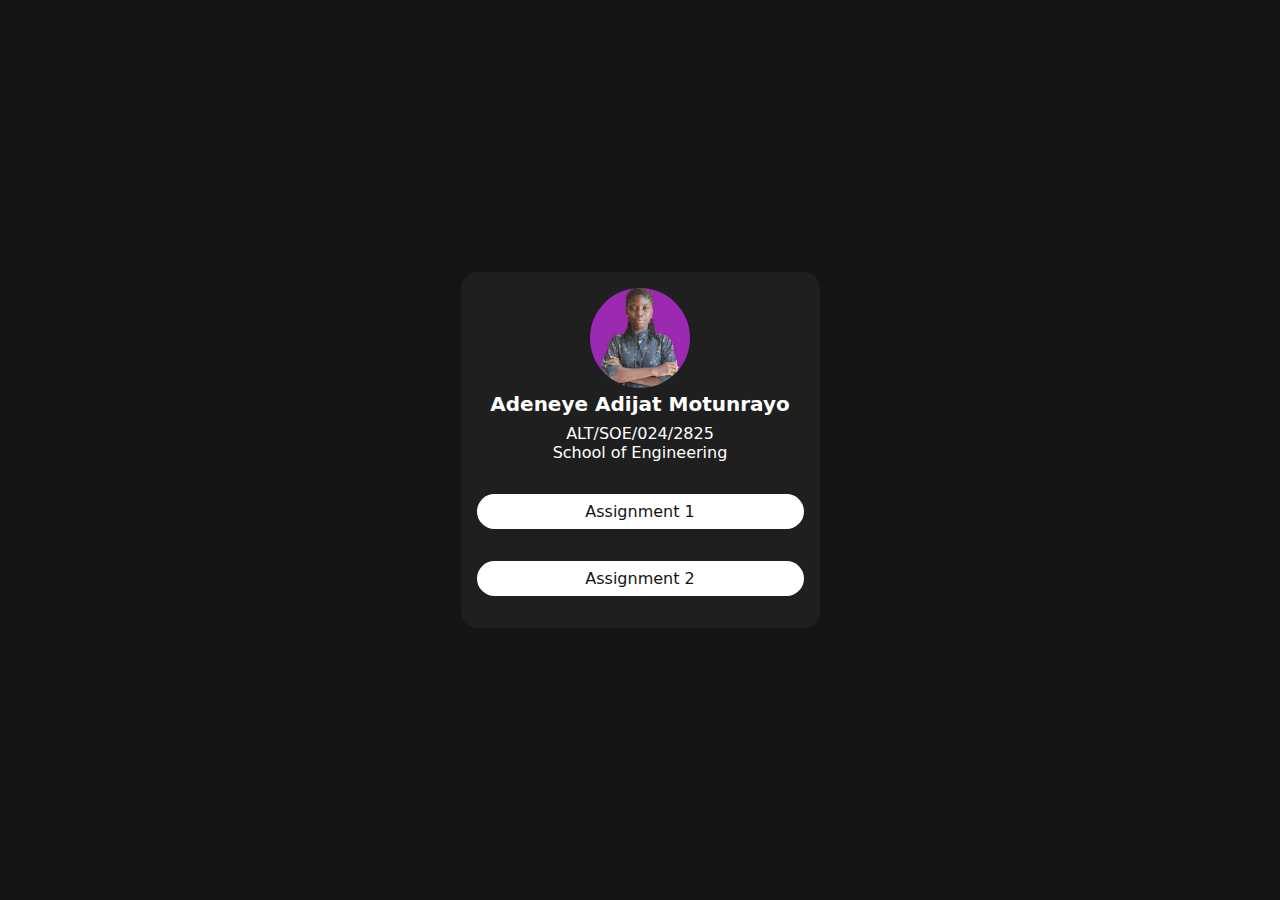
<file: index.html>
<!doctype html>
<html lang="en">
  <head>
    <meta charset="UTF-8" />
    <meta name="viewport" content="width=device-width, initial-scale=1.0" />
    <link rel="stylesheet" href="style.css" />
    <title>ALTSCHOOL CSS assignment</title>
  </head>
  <body>
    <main>
      <section class="profile-card">
        <picture>
          <img
            src="./assets/motunrayo_img.jpeg"
            width="100"
            height="100"
            alt="Motunrayo picture"
          />
        </picture>
        <h1>Adeneye Adijat Motunrayo</h1>
        <p>ALT/SOE/024/2825</p>
        <p>School of Engineering</p>
        <div class="buttons">
          <a href="./Assignment 1/">Assignment 1</a>
          <a href="./Assignment 2/">Assignment 2</a>
  
        </div>
      </section>
    </main>
  </body>
</html>
</file>
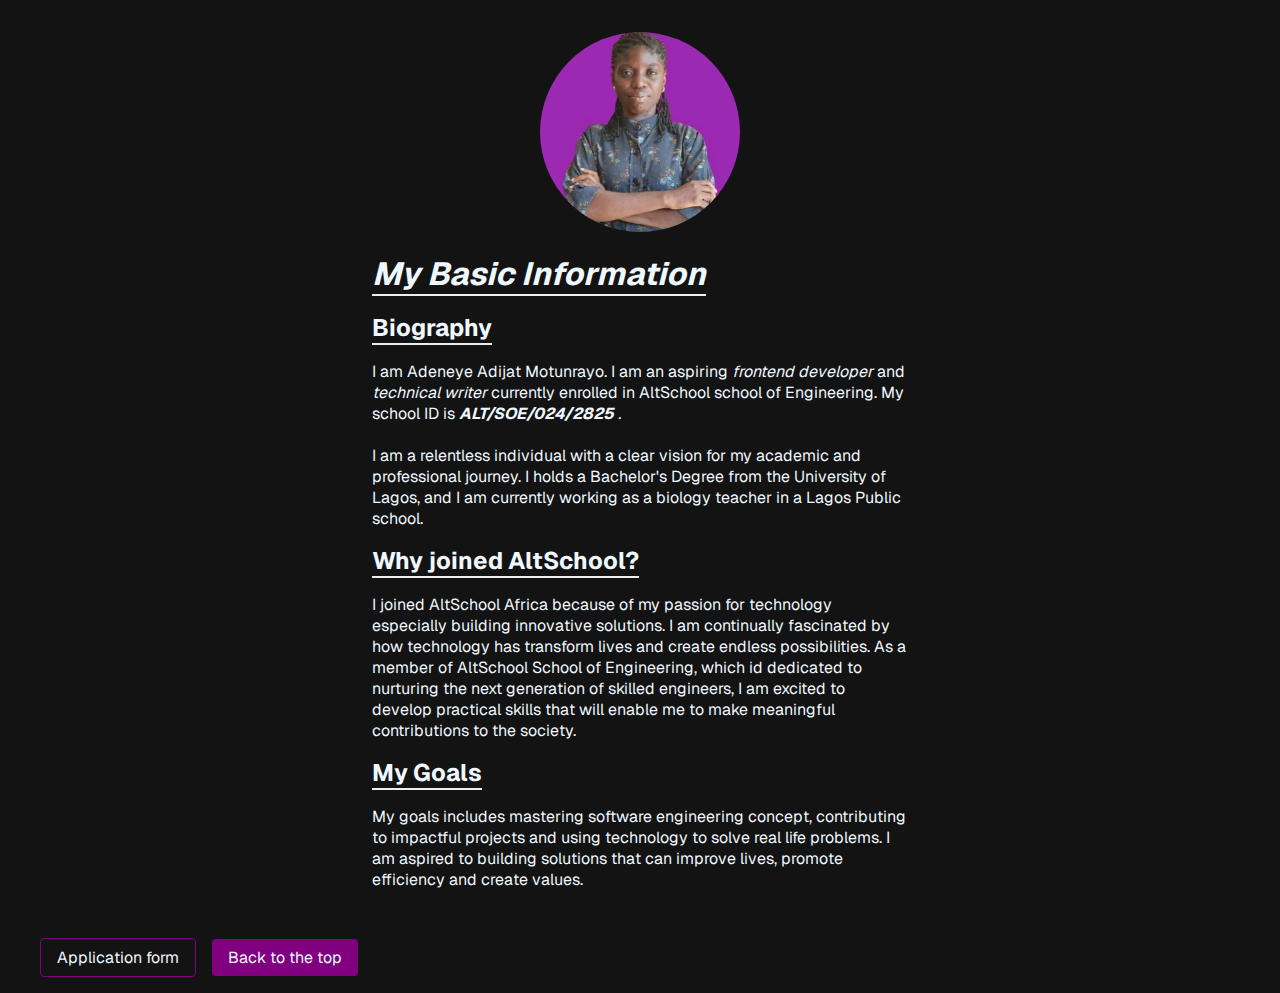
<file: Assignment 1/index.html>
<!--  Basic information page -->

<!doctype html>
<html lang="en">
  <head>
    <meta charset="UTF-8" />
    <meta name="viewport" content="width=device-width, initial-scale=1.0" />
    <title>My Basic Information</title>
    <link rel="stylesheet" href="style.css" />
  </head>
  <body>
    <div id="top" class="container">
      <picture>
        <img
          src="./assets/motunrayo_img.jpeg"
          width="200"
          height="200"
          alt="Motunrayo picture"
        />
      </picture>
      <main id="main">
        <h1><i>My Basic Information</i></h1>
        <h2>Biography</h2>
        <p>
          I am Adeneye Adijat Motunrayo. I am an aspiring
          <i>frontend developer</i> and <i> technical writer</i> currently
          enrolled in AltSchool school of Engineering. My school ID is
          <em><b>ALT/SOE/024/2825</b> . </em>
        </p>
        <br />
        <p>
          I am a relentless individual with a clear vision for my academic and
          professional journey. I holds a Bachelor's Degree from the University
          of Lagos, and I am currently working as a biology teacher in a Lagos
          Public school.
        </p>
        <h2>Why joined AltSchool?</h2>
        <p>
          I joined AltSchool Africa because of my passion for technology
          especially building innovative solutions. I am continually fascinated
          by how technology has transform lives and create endless
          possibilities. As a member of AltSchool School of Engineering, which
          id dedicated to nurturing the next generation of skilled engineers, I
          am excited to develop practical skills that will enable me to make
          meaningful contributions to the society.
        </p>
        <h2>My Goals</h2>
        <p>
          My goals includes mastering software engineering concept, contributing
          to impactful projects and using technology to solve real life
          problems. I am aspired to building solutions that can improve lives,
          promote efficiency and create values.
        </p>
      </main>
    </div>
    <footer class="">
      <a href="./form.html" class="form-link">Application form</a>
      <a href="#top" class="link">Back to the top</a>
    </footer>
  </body>
</html>
</file>
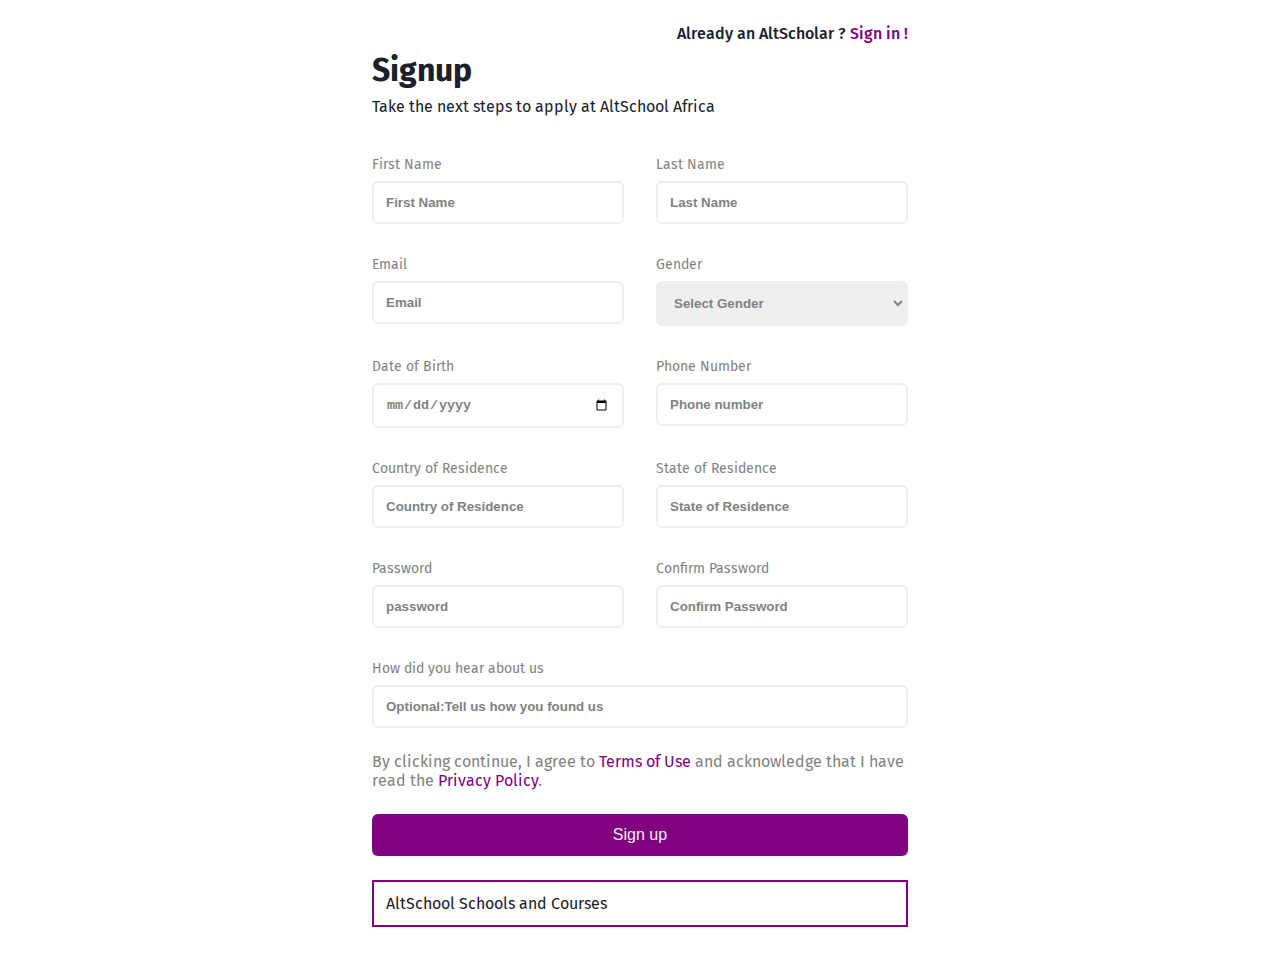
<file: Assignment 1/form.html>
<!-- AltSchool Application form -->

<!doctype html>
<html lang="en">
  <head>
    <meta charset="UTF-8" />
    <meta name="viewport" content="width=device-width, initial-scale=1.0" />
    <title>AltSchool Application Form</title>
    <link rel="stylesheet" href="main.css" />
  </head>

  <body>
    <main>
      <section>
        <div class="sign-up-link">
          <p>
            Already an AltScholar ?
            <a href="https://portal.altschoolafrica.com/auth/signin"
              >Sign in !
            </a>
          </p>
        </div>
        <h1 class="signup-heading">Signup</h1>
        <p class="signup-paragraph">
          Take the next steps to apply at AltSchool Africa
        </p>
        <form>
          <div class="form-container">
            <div class="form-group" role="group">
              <label for="firstName">First Name</label>
              <input
                type="text"
                name="firstName"
                id="firstName"
                placeholder="First Name"
              />
            </div>
            <div class="form-group" role="group">
              <label for="lastName">Last Name</label>
              <input
                type="text"
                name="lastName"
                id="lastName"
                placeholder="Last Name"
              />
            </div>
            <div class="form-group" role="group">
              <label for="email">Email </label>
              <input type="email" name="email" id="email" placeholder="Email" />
            </div>
            <div class="form-group" role="group">
              <label for="gender">Gender</label>
              <select class="" name="gender" id="gender">
                <option value>Select Gender</option>
                <option value="Male">Male</option>
                <option value="Female">Female</option>
              </select>
            </div>

            <div class="form-group" role="group">
              <label for="dob">Date of Birth</label>
              <input
                type="date"
                max="2013-1-1"
                name="dob"
                id="dob"
                placeholder="Date of Birth"
              />
            </div>
            <div class="form-group" role="group">
              <label for="phoneNumber">Phone Number</label>
              <input
                type="tel"
                name="phoneNumber"
                id="phoneNumber"
                placeholder="Phone number"
              />
            </div>
            <div class="form-group" role="group">
              <label for="country">Country of Residence</label>
              <input
                type="text"
                name="country"
                id="country"
                placeholder="Country of Residence"
              />
            </div>
            <div class="form-group" role="group">
              <label for="state">State of Residence</label>
              <input
                type="text"
                name="state"
                id="state"
                placeholder="State of Residence"
              />
            </div>
            <div class="form-group" role="group">
              <label for="password">Password</label>
              <input
                type="password"
                name="password"
                id="password"
                placeholder="password"
              />
            </div>
            <div class="form-group" role="group">
              <label for="confirmPassword">Confirm Password</label>
              <input
                type="password"
                name="confirmPassword"
                id="confirmPassword"
                placeholder="Confirm Password"
              />
            </div>
          </div>
          <div class="form-group-about-us" role="group">
            <label for="hearAboutUs">How did you hear about us</label>
            <input
              type="text"
              name="hearAboutUs"
              id="hearAboutUs"
              placeholder="Optional:Tell us how you found us "
            />
          </div>
          <p class="terms">
            By clicking continue, I agree to
            <a href="/">Terms of Use</a>
            and acknowledge that I have read the
            <a href="/">Privacy Policy</a>.
          </p>
          <button type="submit" class="sign-up-btn">Sign up</button>
          <a href="/Assignment 2/table.html" class="form-link"
            >AltSchool Schools and Courses</a
          >
        </form>
      </section>
    </main>
  </body>
</html>
</file>
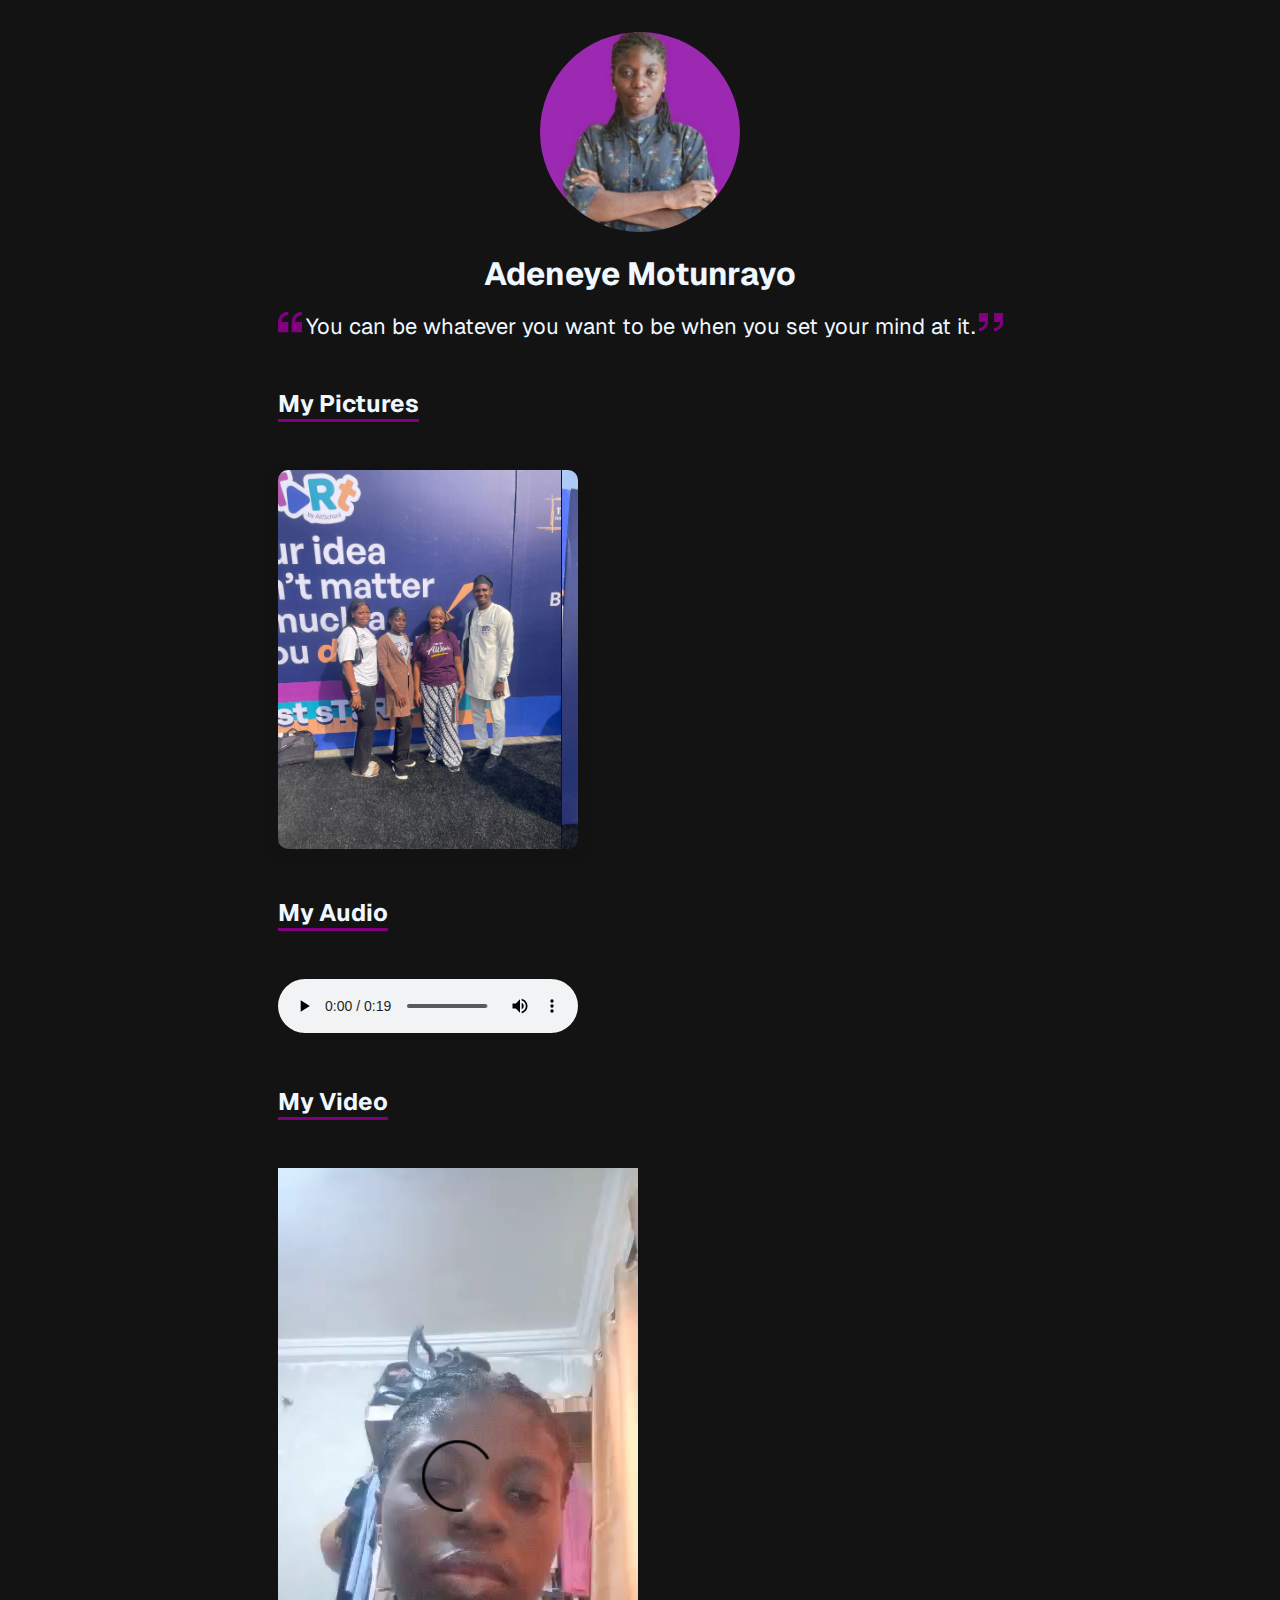
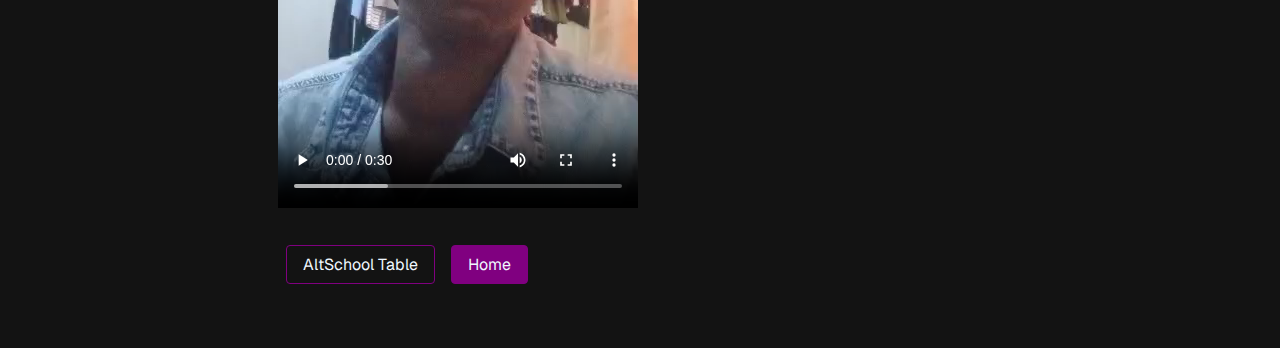
<file: Assignment 2/media.html>
<!doctype html>
<html lang="en">
  <head>
    <meta charset="UTF-8" />
    <meta name="viewport" content="width=device-width, initial-scale=1.0" />
    <title>Media</title>
    <link rel="stylesheet" href="main.css" />
  </head>
  <body>
    <div class="about-container">
      <picture>
        <source
          media="(min-width: 1200px)"
          srcset="./assets/motunrayo_large.jpeg"
        />
        <source
          media="(min-width: 768px)"
          srcset="./assets/motunrayo_medium.jpeg"
        />
        <source
          media="(max-width: 767px)"
          srcset="./assets/motunrayo_sm.jpeg"
        />
        <img
          src="./assets/motunrayo_img.jpeg"
          alt="Portrait of Motunrayo"
          width="200"
          height="200"
          class="profile-image"
        />
      </picture>
      <main class="about-wrapper">
        <div class="about-me">
          <h1>Adeneye Motunrayo</h1>

          <blockquote>
            <img src="assets/quote.png" alt="quote-icon" />
            <quote
              >You can be whatever you want to be when you set your mind at
              it.</quote
            >
            <img src="assets/double-quotes.png" alt="quote-icon" />
          </blockquote>
        </div>
        <div>
          <h2>My Pictures</h2>
          <div class="slider">
            <div class="slides">
              <div class="slide">
                <img src="./assets/motunrayo_3.jpeg" alt="Motunrayo" />
              </div>
              <div class="slide">
                <img src="./assets/motunrayo_2.jpeg" alt="Motunrayo" />
              </div>
              <div class="slide">
                <img src="./assets/motunrayo_1.jpeg" alt="Motunrayo" />
              </div>
            </div>
          </div>
        </div>

        <div>
          <h2>My Audio</h2>
          <audio controls>
            <source src="./assets/motunrayo_audio.mp3" type="audio/mp3" />
            <p>Your browser does not support HTML5 audio.</p>
          </audio>
        </div>

        <div>
          <h2>My Video</h2>
          <video controls class="intro-video">
            <source src="./assets/motunrayo_video.mp4" type="video/mp4" />
            <p>Your browser does not support HTML5 video.</p>
          </video>
        </div>
        <footer class="">
          <a href="./table.html" class="form-link">AltSchool Table</a>
        
                  <a href="/index.html" class="form-link home">Home</a>
</footer>
      </main>
    </div>
  </body>
</html>
</file>
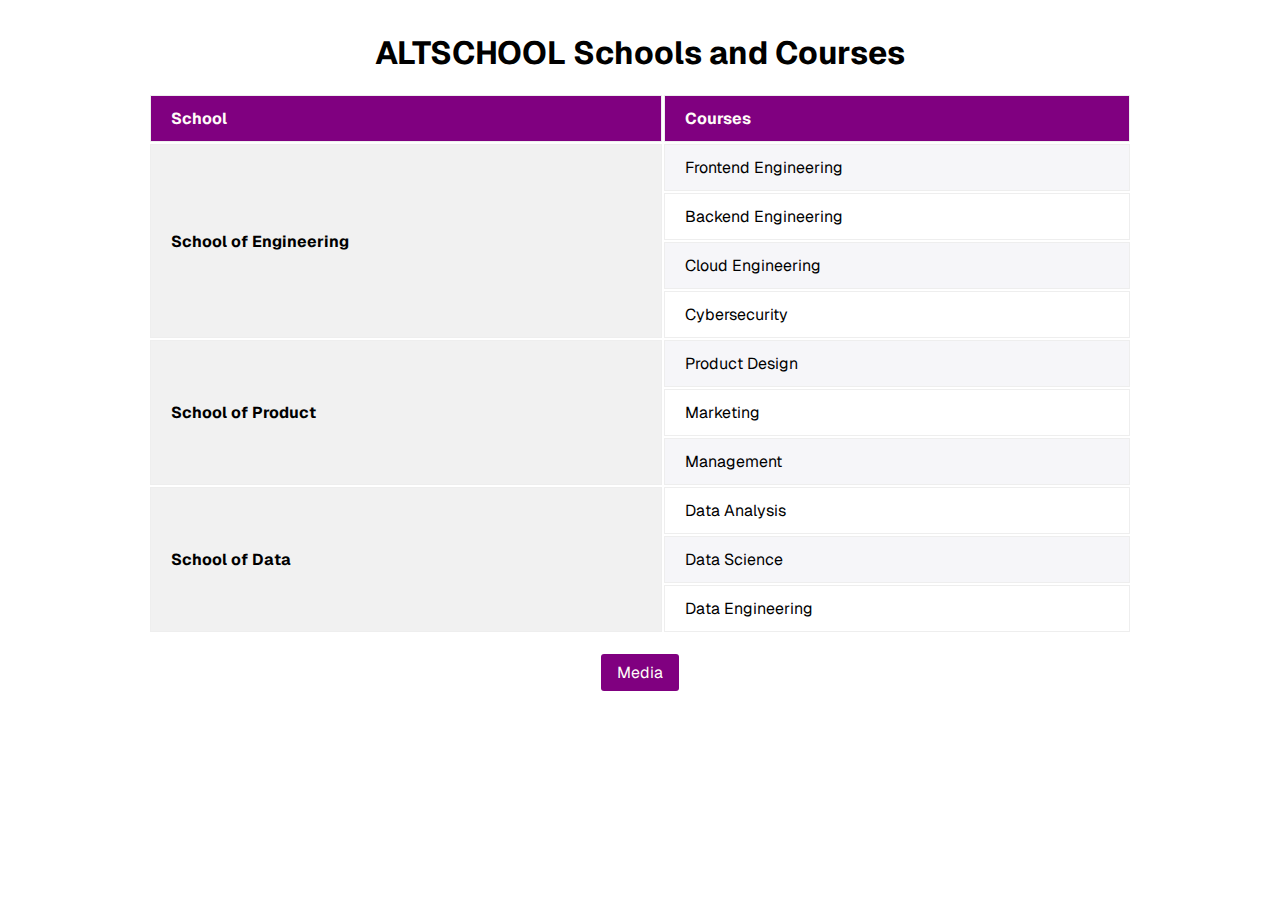
<file: Assignment 2/table.html>
<!-- AltSchools table of SChools and Courses => table.hyml -->

<!doctype html>
<html lang="en">
  <head>
    <meta charset="UTF-8" />
    <meta name="viewport" content="width=device-width, initial-scale=1.0" />
    <link rel="stylesheet" href="style.css" />
    <title>AltSchool Table of Schools and Courses</title>
  </head>
  <body>
    <main class="container">
      <h1 class="altschool">ALTSCHOOL Schools and Courses</h1>
      <table>
        <thead>
          <tr>
            <th>School</th>
            <th>Courses</th>
          </tr>
        </thead>
        <tbody>
          <tr>
            <td rowspan="4">School of Engineering</td>
            <td>Frontend Engineering</td>
          </tr>
          <tr>
            <td>Backend Engineering</td>
          </tr>
          <tr>
            <td>Cloud Engineering</td>
          </tr>
          <tr>
            <td>Cybersecurity</td>
          </tr>
          <tr>
            <td rowspan="3">School of Product</td>
            <td>Product Design</td>
          </tr>
          <tr>
            <td>Marketing</td>
          </tr>
          <tr>
            <td>Management</td>
          </tr>
          <tr>
            <td rowspan="3">School of Data</td>
            <td>Data Analysis</td>
          </tr>
          <tr>
            <td>Data Science</td>
          </tr>
          <tr>
            <td>Data Engineering</td>
          </tr>
        </tbody>
      </table>
      <a href="/Assignment 2/media.html" target="_self" class="media-link">Media</a>
    </main>
  </body>
</html>
</file>
<file: style.css>
:root {
  --white: hsl(0, 0%, 100%);
  --grey: hsl(0, 0%, 20%);
  --dark-grey: hsl(0, 0%, 12%);
  --off-black: hsl(0, 0%, 8%);
  --accent: #800080;
}
*,
*:before,
*:after {
  margin: 0;
  padding: 0;
  box-sizing: border-box;
}
body {
  font-family: system-ui, sans-serif, serif;
  background-color: var(--off-black);
}
main {
  display: flex;
  justify-content: center;
  align-items: center;
  min-height: 100vh;
}
img {
  border-radius: 50%;
}
.profile-card {
  max-width: 375px;
  width: calc(375px - 1rem);
  background-color: var(--dark-grey);
  color: var(--white);
  padding: 1rem;
  box-shadow: 0 0 10px rgba(0, 0, 0, 0);
  display: flex;
  justify-content: center;
  align-items: center;
  flex-direction: column;
  border-radius: 1rem;
}
h1 {
  font-size: 1.25rem;
  margin-bottom: 0.5rem;
}
p {
  font-size: 1rem;
}
.buttons {
  display: flex;
  flex-direction: column;
  width: 100%;
  margin-top: 1rem;
}
a {
  text-decoration: none;
  text-align: center;
  color: var(--off-black);
  background-color: var(--white);
  margin: 1rem 0;
  padding: 0.5rem 1rem;
  border-radius: 2rem;
}
a:hover {
  background-color: var(--accent);
  color: var(--white);
  transition: 0.5s ease-in linear;
}
</file>
<file: Assignment 1/style.css>
/* styles for index.html */

@import url("https://fonts.googleapis.com/css2?family=Geist:wght@100..900&display=swap");
:root {
  --background: #131313;
  --text-color: #f0f8ff;
  --accent-color: #800080;
  --border-color: #eee;
}

*,
*::before,
*::after {
  margin: 0;
  padding: 0;
  box-sizing: border-box;
}

body {
  background-color: var(--background);
  color: var(--text-color);
  font-family: "Geist", serif;
}
a {
  color: inherit;
  text-decoration: none;
}

img {
  border-radius: 100%;
}
.container {
  display: flex;
  justify-items: center;
  align-items: center;
  flex-direction: column;
  max-width: 600px;
  margin: auto;
  padding: 2rem;
}
h1,
h2 {
  margin: 1rem 0;
  border-bottom: 2px solid var(--border-color);
  width: max-content;
}
footer {
  display: flex;
  align-items: center;
  margin: 1rem 2rem;
}
footer a {
  padding: 0.5rem 1rem;
  margin: 0 0.5rem;
  border-radius: 4px;
}
.form-link {
  border: 1px solid var(--accent-color);
}
.form-link:hover {
  background-color: var(--accent-color);
}
.link {
  background-color: var(--accent-color);
}
</file>
<file: Assignment 1/main.css>
/* Styles for form.html */
@import url("https://fonts.googleapis.com/css2?family=Fira+Sans:ital,wght@0,100;0,200;0,300;0,400;0,500;0,600;0,700;0,800;0,900;1,100;1,200;1,300;1,400;1,500;1,600;1,700;1,800;1,900&display=swap");
:root {
  --text-color: #1a202c;
  --hover-link: #822280;
  --background: #fffcf8;
  --accent-link: #800080;
  --border: #eee;
  --gray:#828282;
}

*,
*::before,
*::after {
  margin: 0;
  padding: 0;
  box-sizing: border-box;
}

body {
  font-family: "Fira Sans", serif;
  color: var(--text-color);
}
a:link,
a:visited {
  color: var(--text-color);
  background: inherit;
  text-decoration: none;
}

a:hover,
a:focus {
  color: var(--hover-link);
}
main {
  display: grid;
  place-content: center;
}

section {
  padding: 1rem 2rem;
  max-width: 600px;
}
.sign-up-link {
  display: flex;
  justify-content: flex-end;
  align-items: center;
  font-weight: 500;
  font-size: 1rem;
  margin: 0.5rem 0;
}
.sign-up-link a {
  color: var(--accent-link);
  

}
.sign-up-link a:hover{
  text-decoration: underline;
}

.signup-heading {
  font-size: 2rem;
}
.signup-paragraph {
  margin: 0.5rem 0;
}
form {
  margin: 2rem 0;
}
.form-container {
  display: grid;
  grid-template-columns: 1fr 1fr;
  gap: 1.5rem 2rem;
}
.form-group,
.form-group-about-us {
  display: flex;
  flex-direction: column;
}
.form-group-about-us {
  margin: 1.5rem 0;
}
label {
  font-weight: 400;
  margin: 0.5rem 0;
  font-size: 0.875rem;
  color: #828282;
}
input,
select {
  padding: 0.75rem;
  border: 2px solid #eee;
  border-radius: 6px;
  outline: none;
}
input:focus,
select:focus {
  border: 2px solid var(--accent-link);
}
input::placeholder,
select,
input[type="date"] {
  color: var(--gray)  ;
  font-weight: 600;
}
.terms {
  color: var(--gray)         ;
}
.terms a {
  color: var(--accent-link);
}
.sign-up-btn {
  background-color: var(--accent-link);
  width: 100%;
  border: none;
  outline: none;
  padding: 0.75rem;
  border-radius: 6px;
  margin: 1.5rem 0;
  font-size: 1rem;
  color: var(--border);
}
.form-link {
  color: var(--accent-link);
  display: flex;
  align-items: center;
  padding: 0.75rem;
  border: 2px solid var(--accent-link);
}

@media screen and (max-width: 768px) {
  .form-container {
    grid-template-columns: 1fr;
  }
}

@media screen and (max-width: 1200px) {
  .sign-up-link {
    justify-content: center;
  }
}
</file>
<file: Assignment 2/main.css>
/* styles for media.html */

@import url("https://fonts.googleapis.com/css2?family=Geist:wght@100..900&display=swap");
:root {
  --background: #131313;
  --text-color: #f0f8ff;
  --accent-color: #800080;
  --border-color: #eee;
}

*,
*::before,
*::after {
  margin: 0;
  padding: 0;
  box-sizing: border-box;
}
body {
  background-color: var(--background);
  color: var(--text-color);
  font-family: "Geist", serif;
}
a {
  color: inherit;
  text-decoration: none;
}

picture img {
  border-radius: 100%;
}

.about-container {
  display: flex;
  justify-items: center;
  align-items: center;
  flex-direction: column;

  margin: auto;
  padding: 2rem;
}
.about-wrapper {
  display: flex;
  flex-direction: column;
}
.about-me {
}
quote {
  font-size: 1.375rem;
}
.line {
  width: 2px;
  height: 50px;
  background-color: var(--accent-color);
}
h1 {
  margin: 1rem;
  font-size: 2rem;
  text-align: center;
}
h2 {
  text-align: left;
  margin: 3rem 0rem;
  border-bottom: 3px solid var(--accent-color);
  width: max-content;
}

.slider {
  width: 80%;
  max-width: 300px;
  overflow: hidden;
  border-radius: 10px;
  box-shadow: 0 4px 10px var(--background);
  position: relative;
}

.slides {
  display: flex;
  width: calc(100% - 1rem);
  animation: scroll 10s infinite linear;
}

.slide {
  flex: 0 0 100%;
  max-width: 500px;
  max-height: 400px;
}

.slide img {
  object-position: cover;
  max-width: 100%;
  max-height: 100%;
  display: block;
}

/* Keyframes for automatic scrolling */
@keyframes scroll {
  0% {
    transform: translateX(0%);
  }
  50% {
    transform: translateX(-100%);
  }
  100% {
    transform: translateX(-200%);
  }
}

footer {
  display: flex;
  align-items: center;
  margin: 2rem 0;
}
footer a {
  padding: 0.5rem 1rem;
  margin: 0 0.5rem;
  border-radius: 4px;
}
.form-link {
  border: 1px solid var(--accent-color);
}
.home{
  background-color: var(--accent-color);
}
</file>
<file: Assignment 2/style.css>
/* styles for table.html */

@import url("https://fonts.googleapis.com/css2?family=Geist:wght@100..900&display=swap");
:root {
  --text-color: #1a202c;
  --hover-link: #2b6cb0;
  --background: #fffcf8;
  --accent-link: #800080;
  --primary-color: #f6f6f9;
  --secondary-color: #f1f1f1;
  --border: #eee;
}

*,
*::before,
*::after {
  margin: 0;
  padding: 0;
  box-sizing: border-box;
}

/* Styles for table.html */
body {
  font-family: "Geist", serif;
}
a:link,
a:active,
a:visited {
  background-color: var(--accent-link);
  color: var(--background);
  padding: 0.5rem 1rem;
  text-decoration: none;
  border-radius: 3px;
}
.container {
  display: flex;
  justify-content: center;
  align-items: center;
  flex-direction: column;
  padding: 2rem;
}
.altschool {
  text-align: center;
}
table {
  max-width: 100%;
  width: calc(1000px - 1rem);
  margin: 1.25rem auto;
  background-color: var(--white);
}
th,
td {
  padding: 0.75rem 1.25rem;
  text-align: left;
  border: 1px solid var(--border);
}

th {
  background-color: var(--accent-link);
  color: var(--background);
}

tbody tr:nth-child(odd) {
  background-color: var(--primary-color);
}

tbody tr:hover {
  background-color: var(--border);
}

td[rowspan] {
  background-color: var(--secondary-color);
  font-weight: bold;
}
</file>
